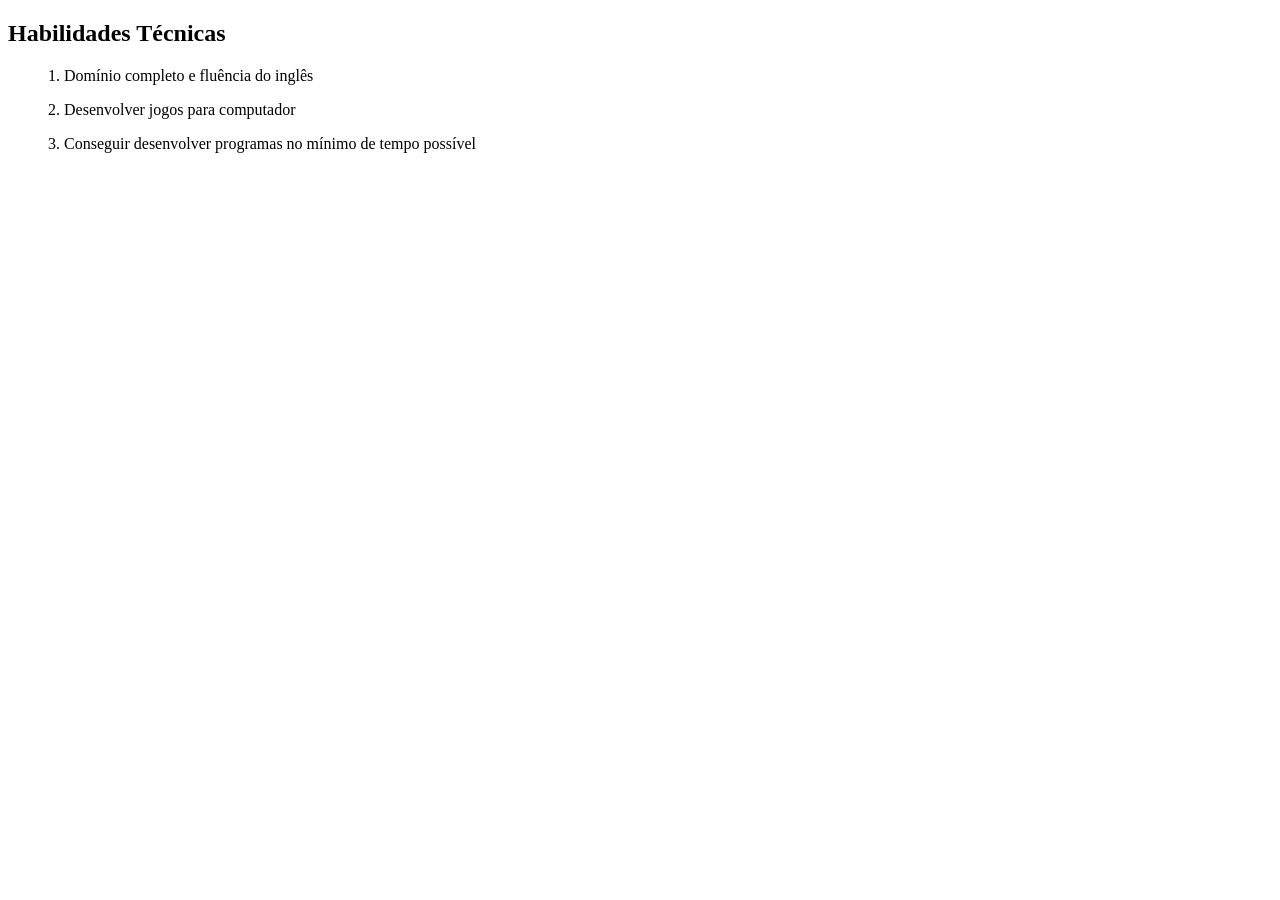
<file: 1º Ano/IFDS (Informática e Ferramentas para Desenvolvimento)/2º Bimestre/Bruno Lacerda Veloso/perfil.html>
<!DOCTYPE html>
<html>
<head>
    <meta charset="UTF-8" />
    <title>Habilidades técnicas</title>
</head>
<body>
    <h2>Habilidades Técnicas</h2>
    <ul>1. Domínio completo e fluência do inglês</ul>
    <ul>2. Desenvolver jogos para computador</ul>
    <ul>3. Conseguir desenvolver programas no mínimo de tempo possível</ul>
</body>
</html>
</file>
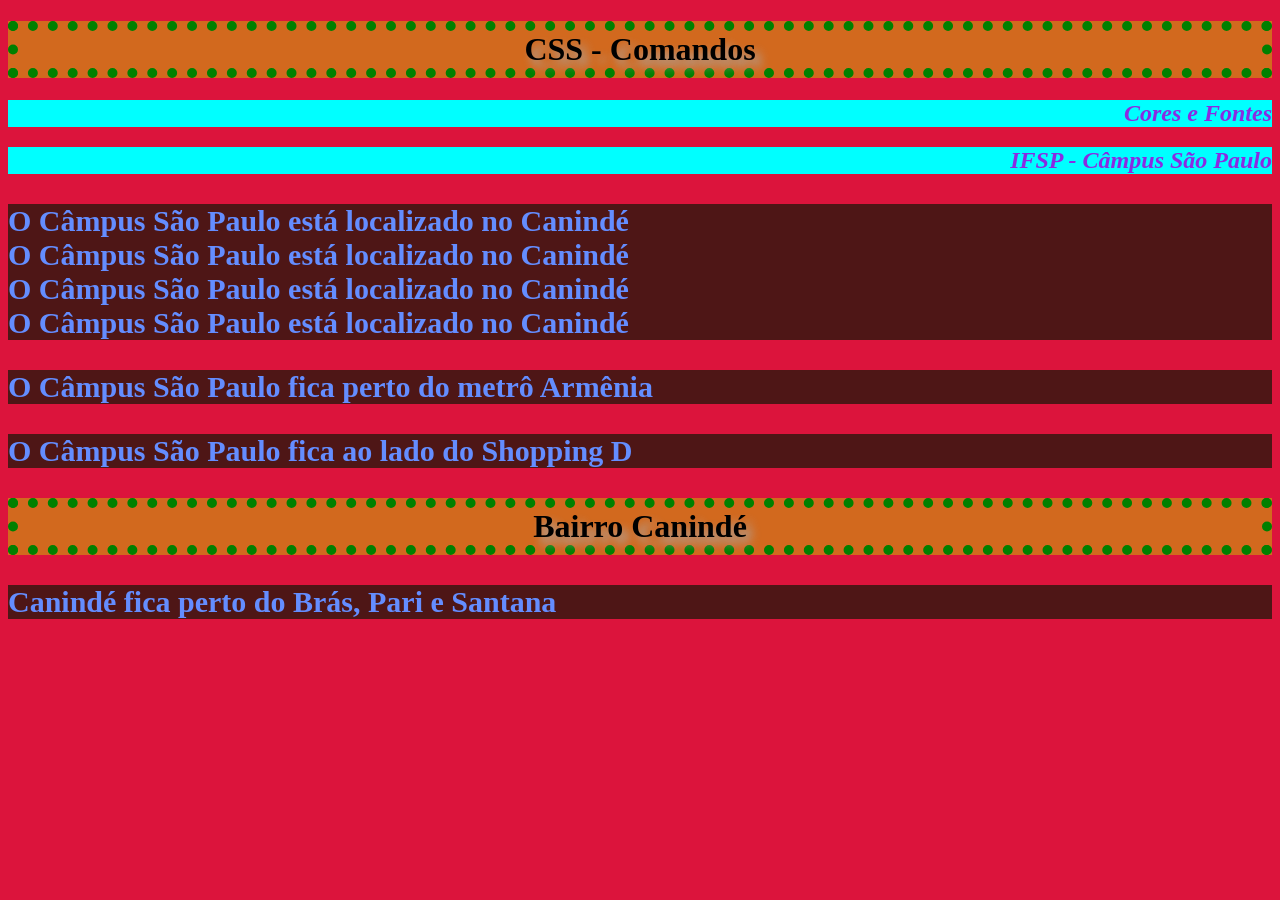
<file: 1º Ano/PWEB/1º Bimestre/Atividade 16042026/css1.html>
<!DOCTYPE html>
<html>
    <head>
        <title>CSS - Propriedades de texto</title>
        <style>P{color:rgb(100, 141, 255);
        font-family: Georgia, 'Times New Roman', Times, serif;
        font-size: 30px;
        font-weight: 700;
        background-color: rgb(78, 22, 22);
        line-height: 34px;
    }
        h1{
            text-align: center;
            background-color: chocolate;
            text-shadow: 6px 7px 10px darkgray;
            border: 10px dotted green;}
            h2{
                color: blueviolet;
                background-color: cyan;
                text-align: right;
                font-style: italic;}
            body{
                background-color: crimson;
                border: 30px doted yellow;
            }

</style>
    </head>
    <body>
        <font>
        <h1>CSS - Comandos</h1>
        <h2>Cores e Fontes</h2>
        <h2>IFSP - Câmpus São Paulo</h2>
        <p>O Câmpus São Paulo está localizado no Canindé<br>
            O Câmpus São Paulo está localizado no Canindé<br>
            O Câmpus São Paulo está localizado no Canindé<br>
            O Câmpus São Paulo está localizado no Canindé<br>
        </p>
        <p>O Câmpus São Paulo fica perto do metrô Armênia</p>
        <p>O Câmpus São Paulo fica ao lado do Shopping D</p>
        <h1>Bairro Canindé</h1>
        <p>Canindé fica perto do Brás, Pari e Santana</p>
        </font>
    </body>
</html>
</file>
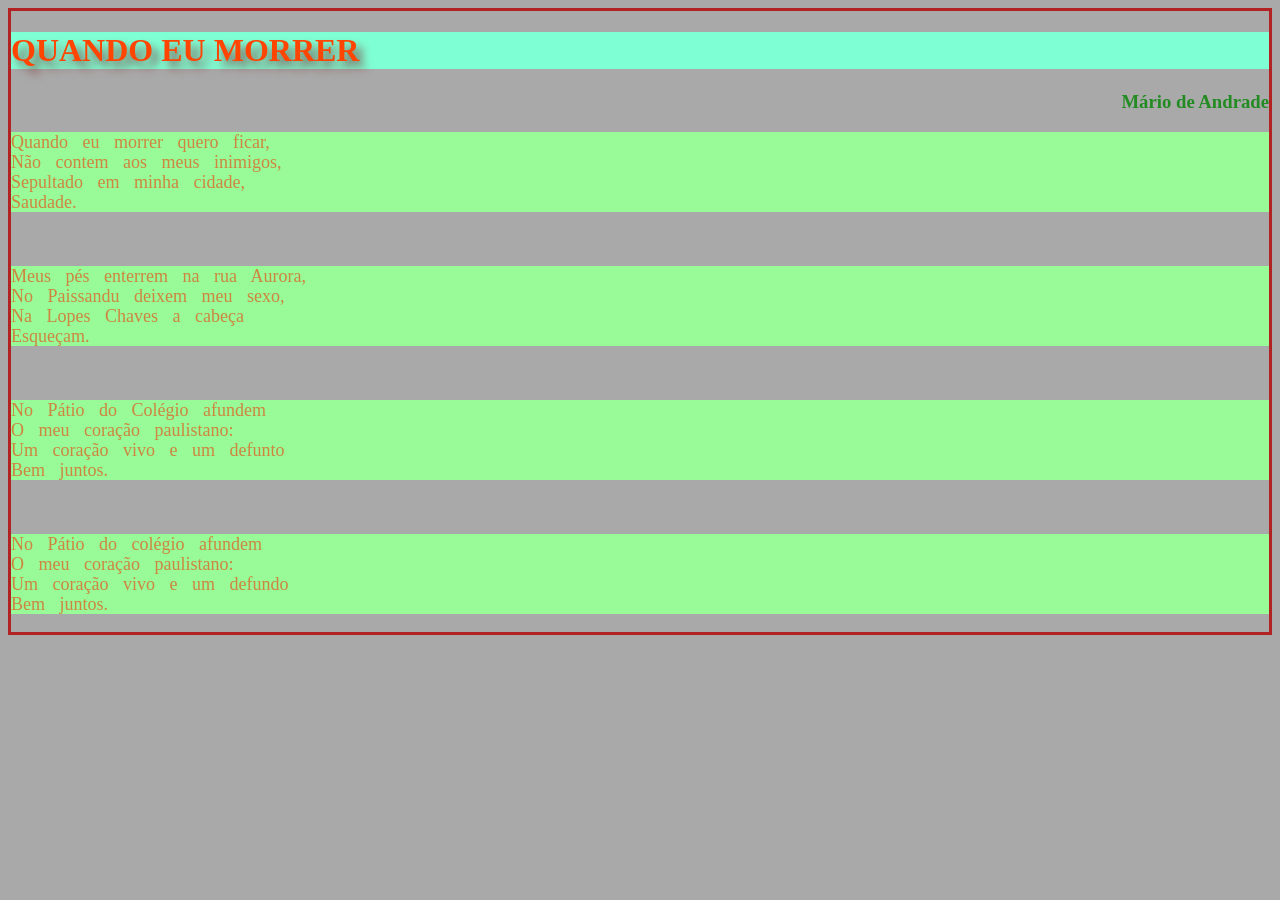
<file: 1º Ano/PWEB/1º Bimestre/Atividade 16042026/exercicio.html>
<!DOCTYPE html>
<html>
    <head>
        <title>Exercicios</title>
        <style>
            body{background-color: darkgray;
            border: solid firebrick;}
            h1{background-color: aquamarine;
            color: orangered;
            text-shadow: 6px 7px 10px rgb(128, 73, 73);
            }
            h3{color: forestgreen;
            text-align: right;}

            p{color: peru;
            font-size: large;
            background-color: palegreen;
            word-spacing: 10px;
            line-height: 20px;}
        </style>
    </head>
    <body>
        <h1>QUANDO EU MORRER</h1>
        <h3>Mário de Andrade</h3>
        <p>Quando eu morrer quero ficar,<br>
            Não contem aos meus inimigos,<br>
            Sepultado em minha cidade,<br>
            Saudade.</p><br>
        <p>Meus pés enterrem na rua Aurora,<br>
        No Paissandu deixem meu sexo,<br>
        Na Lopes Chaves a cabeça<br>
        Esqueçam.</p><br>
        <p>No Pátio do Colégio afundem<br>
        O meu coração paulistano:<br>
        Um coração vivo e um defunto<br>
        Bem juntos.</p><br>
        <p>No Pátio do colégio afundem<br>
        O meu coração paulistano:<br>
        Um coração vivo e um defundo<br>
        Bem juntos.</p>
    </body>
</html>
</file>
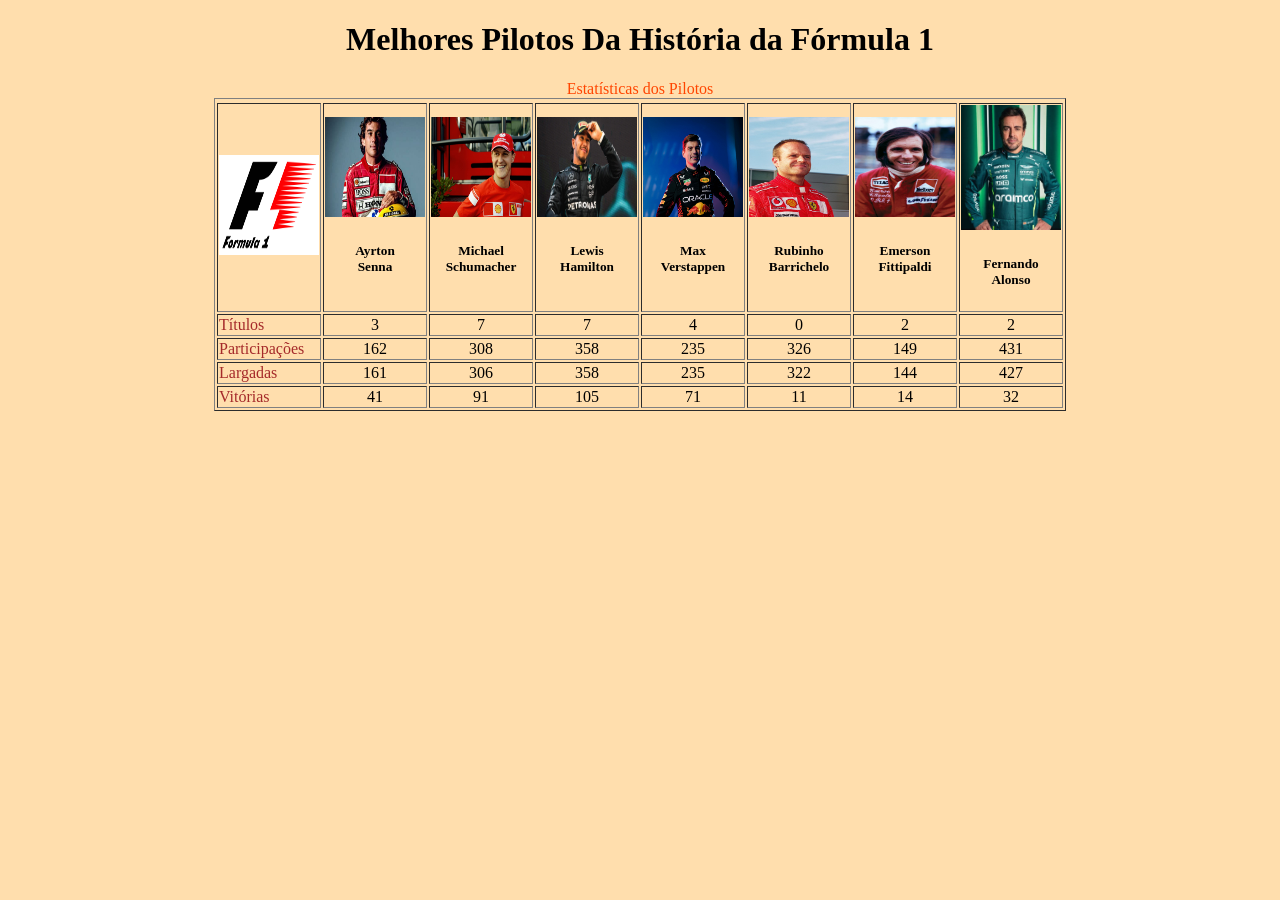
<file: 1º Ano/PWEB/1º Bimestre/Lista de Pilotos/Exercício 4.html>
<!DOCTYPE html>
<html>
    <head>
        <meta charset="UTF-8">
        <title>Exercicio 4</title>
    </head>
    <body bgcolor="#FFDEAD">
        <center>
        <h1><font color="">Melhores Pilotos Da História da Fórmula 1</font></h1>
        <table border="1">
            <tr><font color="#FF4500">Estatísticas dos Pilotos</font></tr>
            <tr>
                <td>
                <img src="logo_f1.jpg" width="100" height="100">
                </td>
                <td>
                <img src="ayrton senna.jpg" width="100" height="100">
                <h5><center>Ayrton <br>Senna</center></h5>
                </td> 
                <td>
                <img src="michael_schumacher.jpg" width="100" height="100">
                <h5><center>Michael<br> Schumacher</center></h5>
                </td>
                <td>
                <img src="lewis_hamilton.jpg" width="100" height="100">
                <h5><center>Lewis<br> Hamilton</center></h5>
                </td>
                <td>
                <img src="max_versappen.jpg" width="100" height="100">
                <h5><center>Max<br> Verstappen</center></h5>
                </td>
                <td>
                <img src="rubinho_barrichelo.jpg"width="100" height="100">
                <h5><center>Rubinho<br> Barrichelo</center></h5>
                </td>
                <td>
                <img src="emerson_fittipaldi.jpg" width="100" height="100">
                <h5><center>Emerson<br> Fittipaldi</center></h5>
                </td>
                <td>
                <img src="fernando_alonso.jpg" width="100" heigh="100">
                <h5><center>Fernando<br> Alonso</center></h5>
                </td>
            </tr>
            <tr>
                <td>
                <font color="#A52A2A">Títulos</font>
                </td>
                <td>
                <center>3</center>
                </td>
                <td>
                    <center>7</center>
                </td>
                <td>
                <center>7</center>
                </td>
                <td>
                    <center>4</center>
                </td>
                <td>
                    <center>0</center>
                </td>
                <td>
                    <center>2</center>
                </td>
                <td>
                    <center>2</center>
                </td>
            </tr>
            <tr>
                <td>
                <font color="#A52A2A">Participações</font>
                </td>
                <td>
                <center>162</center>
                </td>
                <td>
                <center>308</center>
                </td>
                <td>
                <center>358</center>
                </td>
                <td>
                <center>235</center>
                </td>
                <td>
                <center>326</center>
                </td>
                <td>
                <center>149</center>
                </td>
                <td>
                <center>431</center>
                </td>
            </tr>
            <tr>
                <td>
                <font color="#A52A2A">Largadas</font>
                </td>
                <td>
                <center>161</center>
                </td>
                <td>
                <center>306</center>
                </td>
                <td>
                <center>358</center>
                </td>
                <td>
                <center>235</center>
                </td>
                <td>
                <center>322</center>
                </td>
                <td>
                <center>144</center>
                </td>
                <td>
                <center>427</center>
                </td>
            </tr>
            <tr>
                <td>
                <font color="#A52A2A">Vitórias</font>
                </td>
                <td>
                <center>41</center>
                </td>
                <td>
                <center>91</center>
                </td>
                <td>
                <center>105</center>
                </td>
                <td>
                <center>71</center>
                </td>
                <td>
                <center>11</center>
                </td>
                <td>
                <center>14</center>
                </td>
                <td>
                <center>32</center>
                </td>
            </tr>
        </table>
        </center>
    </body>
</html>
</file>
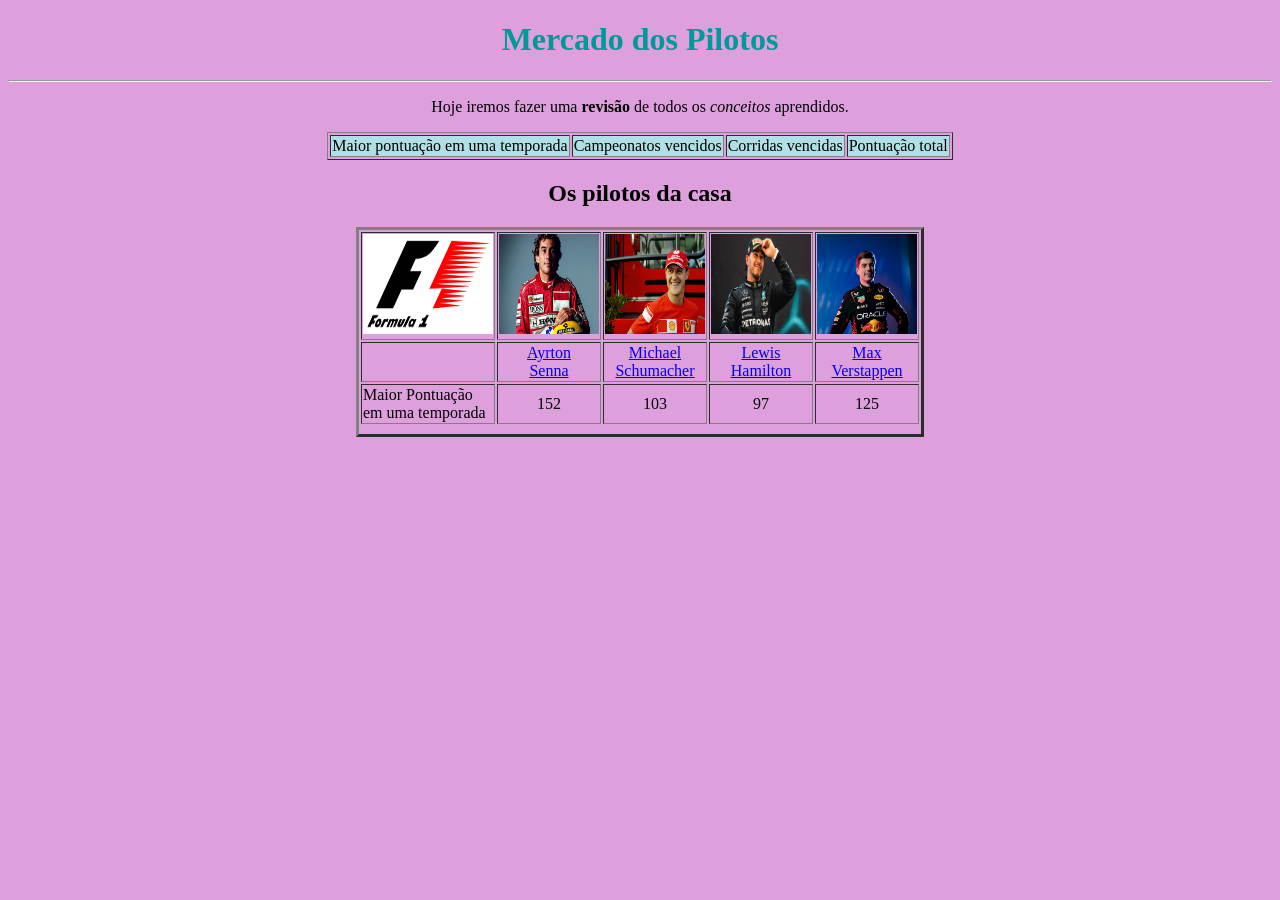
<file: 1º Ano/PWEB/1º Bimestre/Lista de Pilotos/quarta.html>
<!DOCTYPE html>
<html>
    <head>
        <meta charset="UTF-8">
        <title>Quarta Aula</title>
    </head>
    <body bgcolor="	#DDA0DD">
        <center>
        <H1><font color="009999">Mercado dos Pilotos</font></H1>
        <hr>
        <p>Hoje iremos fazer uma <b>revisão</b> de todos os <i>conceitos</i> aprendidos.</p>


        <table border="1">
            <tr bgcolor="#B0E0E6">
                <td>Maior pontuação em uma temporada</td>
                <td>Campeonatos vencidos</td>
                <td>Corridas vencidas</td>
                <td>Pontuação total</td>
            </tr>
        </table>
        <h2>Os pilotos da casa</h2>
        <table border="3">
            <tr>
    <td><img src="logo_f1.jpg" height="100" width="130" alt=""></td>
            <td><img src="ayrton senna.jpg" height="100" width="100"></td>
            <td><img src="michael_schumacher.jpg" width="100" height="100"></td>
            <td><img src="lewis_hamilton.jpg" width="100" height="100"></td>
            <td><img src="max_versappen.jpg" width="100" height="100"></td>
            </tr>
            <tr>
                <td></td>
            <td><a href="#"><center>Ayrton <br> Senna</center></a></td>
            <td><a href="#"><center>Michael<br>Schumacher</center></a></td>
            <td><a href="#"><center>Lewis<br> Hamilton</center></a></td>
            <td><a href="#"><center>Max<br> Verstappen</center></a></td>
            </tr>
            <td>Maior Pontuação<br> em uma temporada</td>
            <td><center>152</center></td>
            <td><center>103</center></td>
            <td><center>97</center></td>
            <td><center>125</center></td>
            <tr>

            </tr>
            <tr>

            </tr>
            <tr>

            </tr>
            <tr>

            </tr>
        </table>
        </center> 
    </body>
  
</html>
</file>
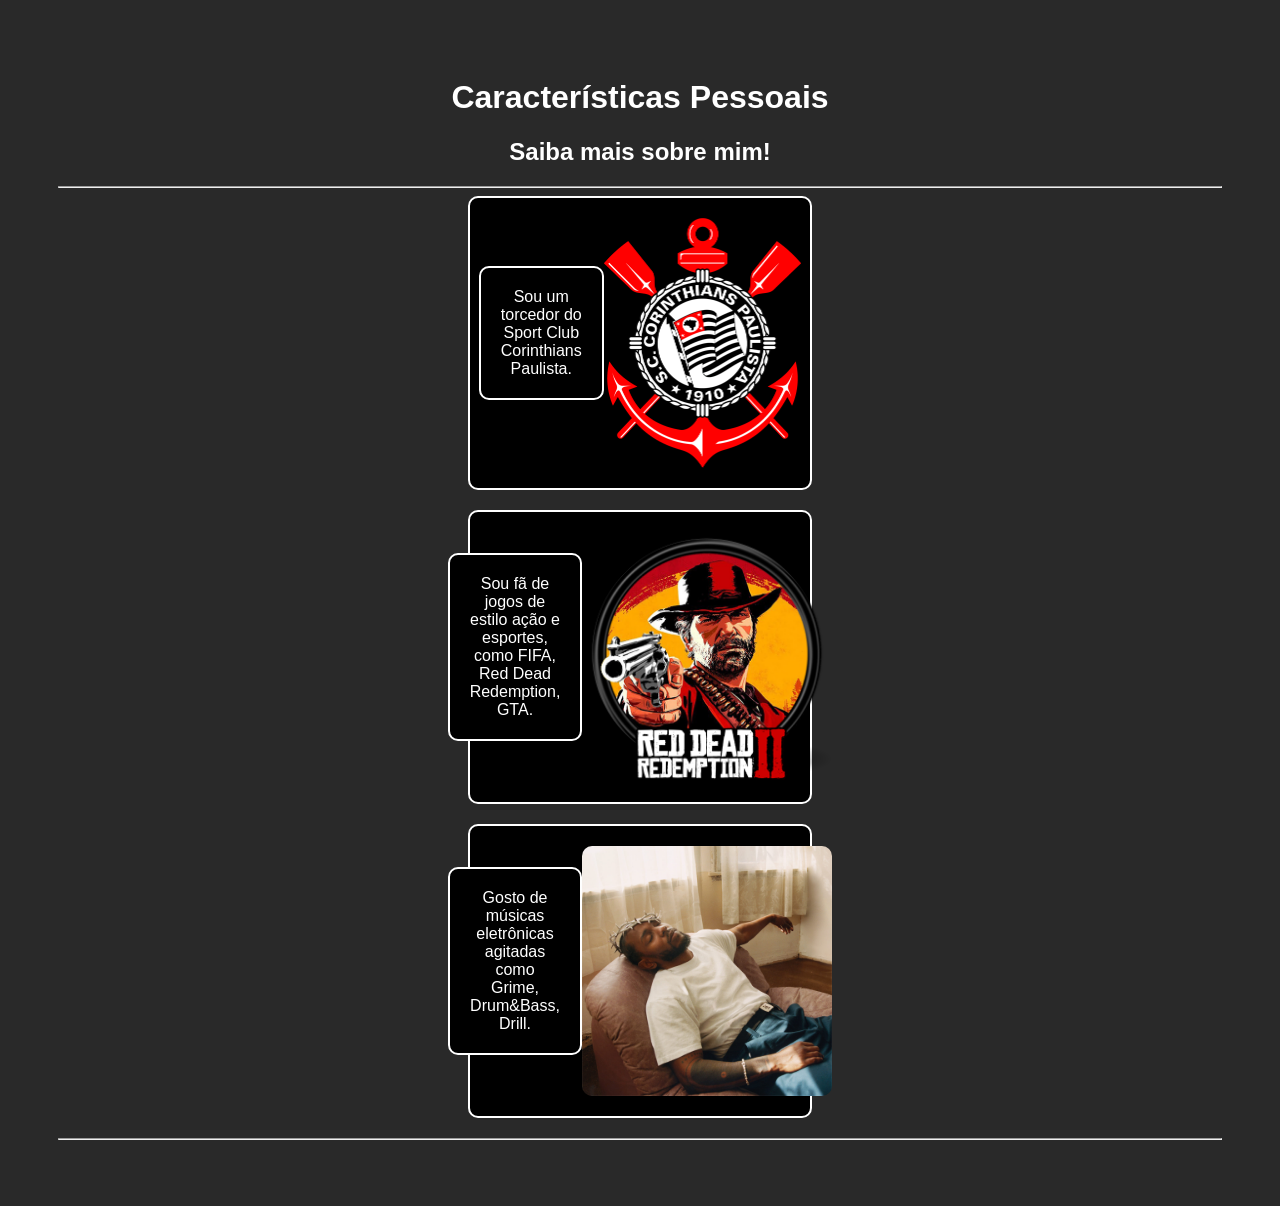
<file: 1º Ano/PWEB/1º Bimestre/Atividade 23042026/Atividade Avaliativa/display.html>
<!DOCTYPE html>
<html>
<head>
    <meta charset="UTF-8" />
    <title>Meu Site Simples</title>
    <style>
        body {
            background-color: #292929;
            text-align: center;
            padding: 50px;
            font-family: sans-serif;
        }

        div{
            background-color: #000000;
            color: white;
            padding: 20px;
            width: 300px;          
            border-radius: 10px; 
            border: solid 2px #ffffff;
            display: flex;         
            align-items: center;    
            justify-content: center;
            margin-bottom: 20px;  
        }

        img {
            border-radius: 10px;
        }
    </style>
</head>
<body>
<center>
    <h1 style="color: white;">Características Pessoais</h1>
    <h2 style="color: white;">Saiba mais sobre mim!</h2>
    <hr>


    <div class="bloco-item">
        <div class="caixa-texto">Sou um torcedor do Sport Club Corinthians Paulista.</div> 
        <img src="corinthians.png" width="200" height="250">
    </div>

    <div class="bloco-item">
        <div class="caixa-texto">Sou fã de jogos de estilo ação e esportes, como FIFA, Red Dead Redemption, GTA.</div>
        <img src="reddead2.png" width="250" height="250">
    </div>


    <div class="bloco-item">
        <div class="caixa-texto">Gosto de músicas eletrônicas agitadas como Grime, Drum&Bass, Drill.</div>
        <img src="kendrick lamar.jpg" width="250" height="250">
    </div>
</center>
    <hr>

</body>
</html>
</file>
